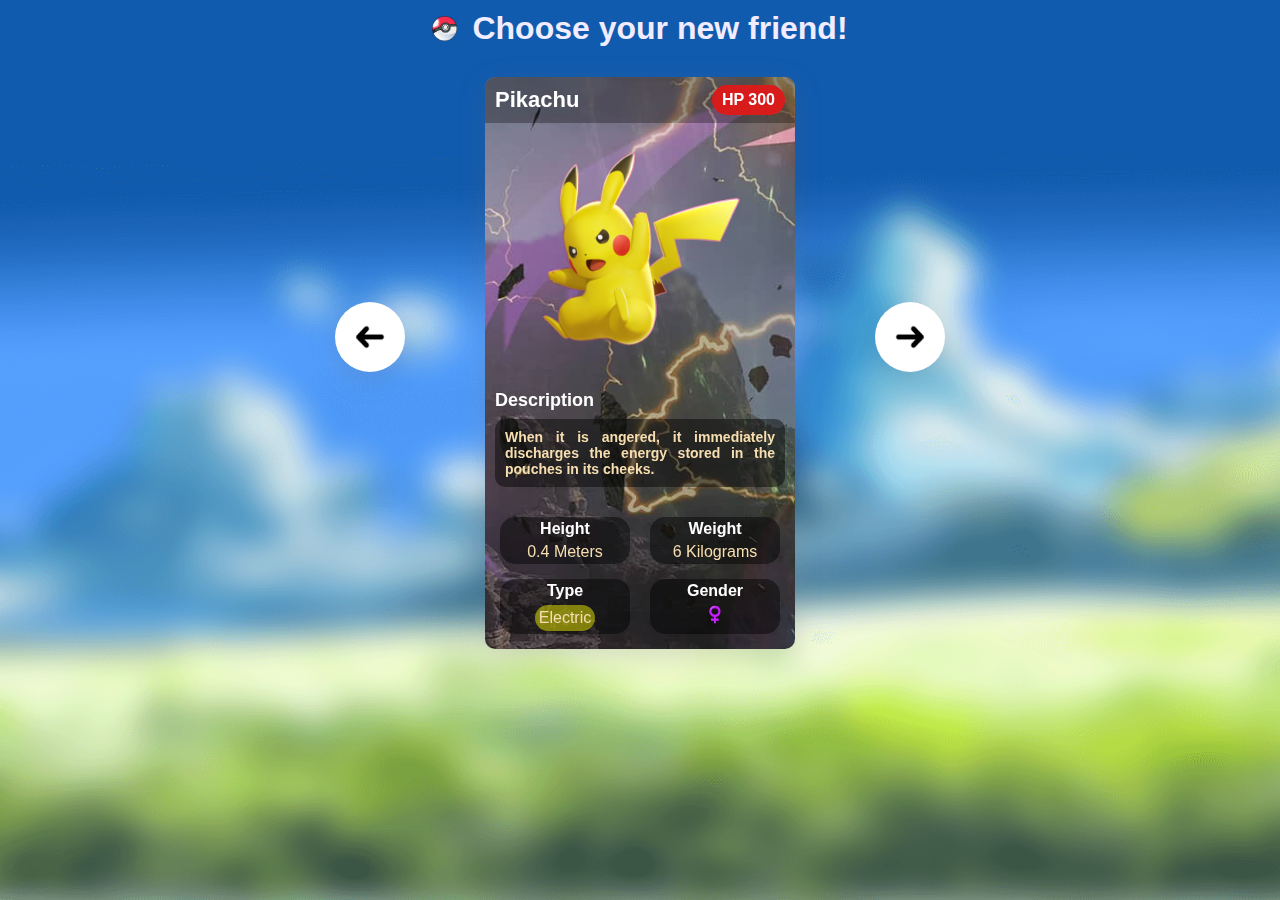
<file: index.html>
<!DOCTYPE html>
<html lang="pt-BR">

<head>
    <meta charset="UTF-8">
    <meta name="viewport" content="width=device-width, initial-scale=1.0">
    <title>Pokemon Carrousel!</title>
    <link rel="shortcut icon" href="src/images/favicon.png" type="image/x-icon">
    <link rel="stylesheet" href="src/css/reset.css">
    <link rel="stylesheet" href="src/css/style.css">
    <link rel="stylesheet" href="src/css/responsive.css">
</head>

<body>
    <header class="header">
        <img src="src/images/pokeball.png" alt="pokeball" class="pokeball">
        <h1 class="title">Choose your new friend!</h1>
    </header>

    <main class="pokemon-slider">
        <button class="btn-arrow btn-back" id="btn-back" aria-label="Previous Pokemon">
            <img src="src/images/arrow.png" alt="back arrow">
        </button>

        <ul class="pokemon-list">
            <li class="selected card bg-1">
                <div class="information">
                    <h2 class="name">Pikachu</h2>
                    <p class="life">HP 300</p>
                </div>
                <div class="image-container">
                    <img src="src/images/pikachu.png" alt="Pikachu" class="pokemon-image">
                </div>
                <div class="description">
                    <h3 class="title">Description</h3>
                    <p class="text">When it is angered, it immediately discharges the energy stored in the pouches in
                        its cheeks.</p>
                </div>

                <div class="details-container">
                    <div class="detail-item">
                        <h3 class="title">Height</h3>
                        <p class="text">0.4 Meters</p>
                    </div>
                    <div class="detail-item">
                        <h3 class="title">Weight</h3>
                        <p class="text">6 Kilograms</p>
                    </div>
                    <div class="detail-item">
                        <h3 class="title">Type</h3>
                        <p class="text type-electric">Electric</p>
                    </div>
                    <div class="detail-item">
                        <h3 class="title">Gender</h3>
                        <p class="text gender">♀️</p>
                    </div>
                </div>
            </li>
            <li class="card bg-2">
                <div class="information">
                    <h2 class="name">Charizard</h2>
                    <p class="life">HP 800</p>
                </div>
                <div class="image-container">
                    <img src="src/images/charizard.png" alt="Charizard" class="pokemon-image">
                </div>
                <div class="description">
                    <h3 class="title">Description</h3>
                    <p class="text">Charizard flies around the sky in search of powerful opponents. It breathes fire of
                        such great heat that it melts anything. However, it never turns its fiery breath on any opponent
                        weaker than itself.</p>
                </div>
                <div class="details-container">
                    <div class="detail-item">
                        <h3 class="title">Height</h3>
                        <p class="text">1.7 Meters</p>
                    </div>
                    <div class="detail-item">
                        <h3 class="title">Weight</h3>
                        <p class="text">90.5 Kilograms</p>
                    </div>
                    <div class="detail-item">
                        <h3 class="title">Type</h3>
                        <p class="text type-fire">Fire, Flying</p>
                    </div>
                    <div class="detail-item">
                        <h3 class="title">Gender</h3>
                        <p class="text gender">♂️</p>
                    </div>
                </div>
            </li>
            <li class="card bg-3">
                <div class="information">
                    <h2 class="name">Mewtwo</h2>
                    <p class="life">HP 1200</p>
                </div>
                <div class="image-container">
                    <img src="src/images/mewtwo.png" alt="Mewtwo" class="pokemon-image">
                </div>
                <div class="description">
                    <h3 class="title">Description</h3>
                    <p class="text">Mewtwo is a Pokemon that was created by genetic manipulation. However, even though
                        the scientific power of humans created this Pokemon’s body, they failed to endow Mewtwo with a
                        compassionate heart.</p>
                </div>
                <div class="details-container">
                    <div class="detail-item">
                        <h3 class="title">Height</h3>
                        <p class="text">2 Meters</p>
                    </div>
                    <div class="detail-item">
                        <h3 class="title">Weight</h3>
                        <p class="text">122 Kilograms</p>
                    </div>
                    <div class="detail-item">
                        <h3 class="title">Type</h3>
                        <p class="text type-psychic">Psychic</p>
                    </div>
                    <div class="detail-item">
                        <h3 class="title">Gender</h3>
                        <p class="text gender">N/A</p>
                    </div>
                </div>
            </li>
        </ul>

        <button class="btn-arrow btn-forward" id="btn-forward" aria-label="Next Pokemon">
            <img src="src/images/arrow.png" alt="forward arrow">
        </button>

    </main>

    <footer>

    </footer>

    <script src="src/js/script.js"></script>

</body>

</html>
</file>
<file: src/css/style.css>
body {
  font-family: "Outfit", sans-serif;
  font-optical-sizing: auto;
  font-weight: 600;
  font-style: normal;
  background-image: url(../images/bg-site.png);
  background-repeat: no-repeat;
  background-size: cover;
  min-height: 100vh;
}

.header {
  display: flex;
  justify-content: center;
  align-items: center;
  gap: 15px;
  padding-top: 10px;
}

.header .title {
  color: #f1ecff;
}

.header .pokeball {
  width: 25px;
  height: 25px;
}

.pokemon-slider {
  display: flex;
  align-items: center;
  justify-content: center;
  gap: 80px;
  margin: 30px 0;
}

.pokemon-list {
  width: 310px;
  height: 520px;
  position: relative;
}

.btn-arrow {
  background-color: white;
  width: 70px;
  height: 70px;
  display: flex;
  align-items: center;
  justify-content: center;
  border-radius: 50px;
  border: 0;
  cursor: pointer;
  transition: background-color 0.2s ease-in-out;
  box-shadow: rgba(100, 100, 111, 0.2) 0px 7px 29px 0px;
}

.btn-back {
  transform: rotateY(180deg);
}

.btn-arrow:hover {
  background-color: #2a165e96;
}

.card {
  opacity: 0;
  height: 110%;
  display: flex;
  flex-direction: column;
  position: absolute;
  padding: 0;
  box-shadow: rgba(100, 100, 111, 0.2) 0px 7px 29px 0px;
  border-radius: 10px;
  transition: opacity 0.3s ease-in-out;
  overflow: hidden;
}

.bg-1 {
  background: url(../images/bg-1.jpg) no-repeat center center / cover;
}

.bg-2 {
  background: url(../images/bg-2.jpg) no-repeat center center / cover;
}

.bg-3 {
  background: url(../images/bg-3.jpg) no-repeat center center / cover;
}

.selected.card {
  opacity: 1;
  z-index: 1;
}

.card .information {
  background-color: #0000004b;
  display: flex;
  align-items: center;
  justify-content: space-between;
  padding: 8px 10px;
  border-top-left-radius: 10px;
  border-top-right-radius: 10px;
}

.card .information .life {
  background-color: #d81c1c;
  color: white;

  border-radius: 20px;
  padding: 6px 10px;
}

.card .information .name {
  color: white;
  font-size: 22px;
}

.card .image-container {

  text-align: center;
  padding: 10px 0;
  flex-grow: 1;
  display: flex;
  align-items: center;
  justify-content: center;
}

.card .pokemon-image {
  max-width: 90%;
  height: auto;
  max-height: 200px;
  object-fit: contain;
}

.card .description {
  padding: 15px 10px;
  border-top-left-radius: 15px;
  border-top-right-radius: 15px;
}

.card .description .title {
  font-size: 18px;
  margin-bottom: 8px;
  color: #ffffff;
}

.card .description .text {
  font-size: 14px;
  padding: 10px;
  text-align: justify;
  max-height: 100px;
  overflow-y: auto;
  border-radius: 10px;
  background-color: #00000071;
  color: #f7deb0;
}

.details-container {
  padding: 15px 10px;
  border-bottom-left-radius: 10px;
  border-bottom-right-radius: 10px;
  display: flex;
  justify-content: space-around;
  align-items: flex-start;
  flex-wrap: wrap;
  gap: 15px 10px;
  color: #f7deb0;
}

.details-container .detail-item {
  display: flex;
  flex-direction: column;
  align-items: center;
  border-radius: 15px;
  background-color: #00000071;
  text-align: center;
  flex-basis: 45%;
  padding: 3px;
}


.details-container .title {
  font-size: 16px;
  margin-bottom: 5px;
  color: #ffffff;
}

.details-container .text {
  font-weight: 500;
}

.type-electric {
  color: #f7deb0;
  background-color: rgba(255, 255, 0, 0.459);
  border-radius: 15px;
  padding: 4px
}

.type-fire {
  color: #f7deb0;
  background-color: rgba(255, 0, 0, 0.555);
  border-radius: 15px;
  padding: 4px
}

.type-psychic {
  color: #f7deb0;
  background-color: rgba(162, 0, 255, 0.486);
  border-radius: 15px;
  padding: 4px
}

.btn-arrow.disabled {
    opacity: 0.5;
    cursor: default;
    pointer-events: none;
    box-shadow: none;
}

.btn-arrow.disabled:hover {
    background-color: white;
}

.gender {
  padding-bottom: 7px;
}
</file>
<file: src/css/responsive.css>
@media (max-width: 620px) {
  .pokemon-slider {
    padding: 0px 15px;
    gap: 10px;
  }

  .btn-arrow {
    width: 20px;
    height: 20px;
    padding: 20px;
  }

  .pokemon-list {
    height: 480px;
  }

  .card .image-container .pokemon-image {
    max-height: 180px;
  }

  .card .image-container {
      padding: 10px;
  }

  .card .information .name {
    max-width: 50%;
    font-size: 18px;
  }

  .card .information .life {
    font-size: 14px;
  }

  .card .description .text {
      max-height: 60px;
  }

  .details-container .detail-item {
      flex-basis: 48%;
  }

  @media (max-width: 400px) {
      .details-container .detail-item {
          flex-basis: 100%;
          margin-bottom: 5px;
      }
  }
}
</file>
